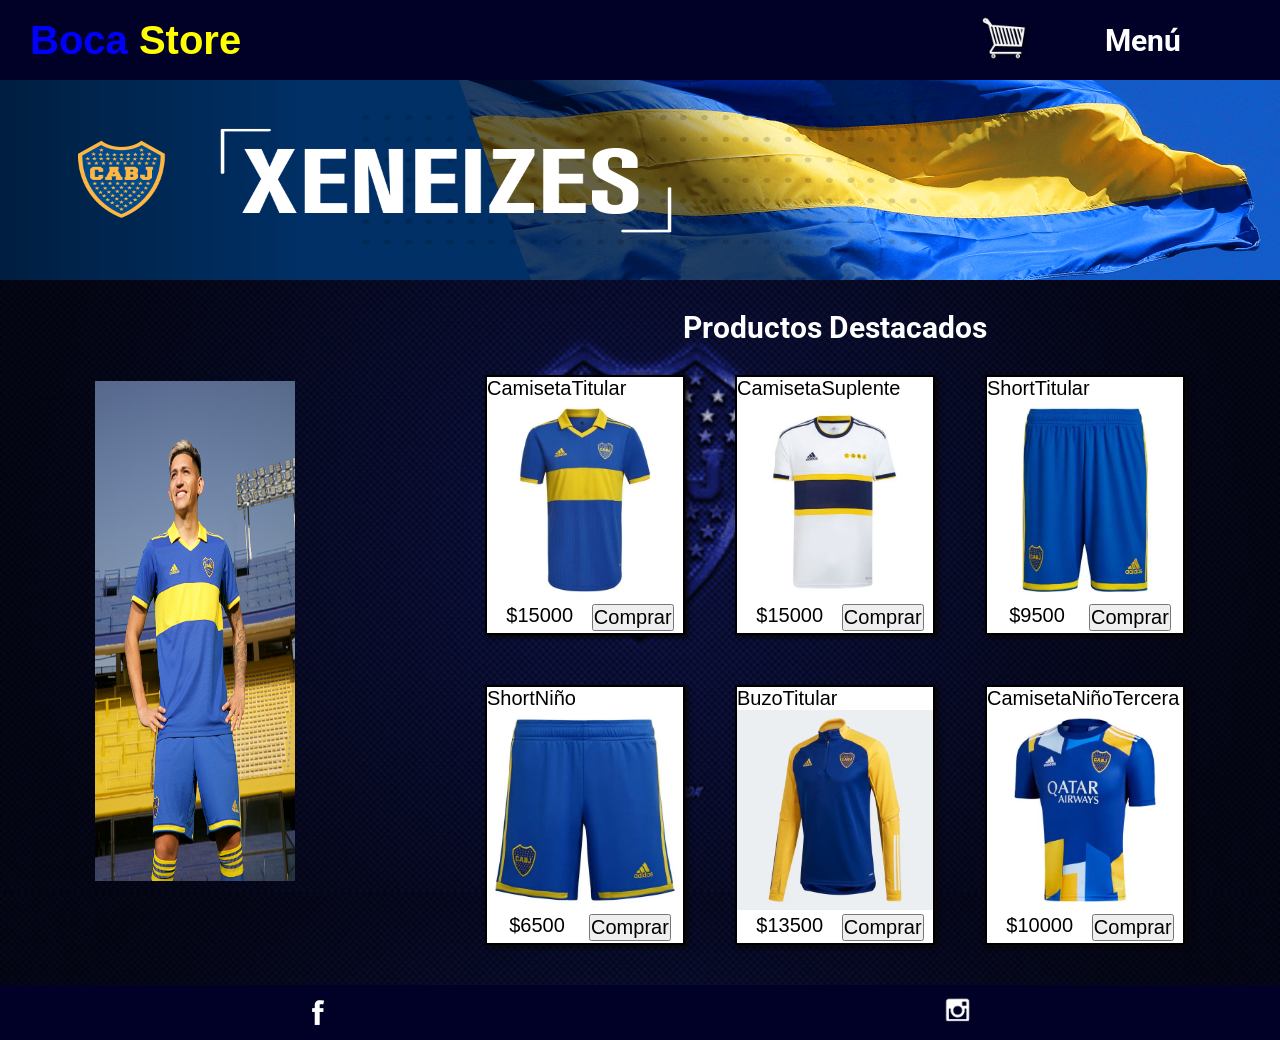
<file: index.html>
<!DOCTYPE html>
<html lang="en">

<head>
    <meta charset="UTF-8">
    <meta http-equiv="X-UA-Compatible" content="IE=edge">
    <meta name="viewport" content="width=device-width, initial-scale=1.0">
    <meta name="author" content="MauricioCampioni">
    <meta property="og:title" content="BocaStore">
    <meta property="og:site_name" content="BocaStore">
    <title>BocaStore</title>
    <link rel="shortcut icon" href="assets/img/Logo-boca.jpg" type="image/x-icon">
    <link rel="stylesheet" href="./css/style.css">

</head>

<body>

    <header>
        
        <nav>
            <h1 id="BocaStore">Boca <span class="TituloStore">Store</span> </h1>
            
            <div id="ContainerMenu">
                <div id="Conteiner-Carrito">
                    <img id="Carrito" src="assets/img/Carrito.png" alt="">
                    <div id="numero"></div>
                    </div>
                <ul class="MenuDesplegable">
                    <li id="TamañoMenu">
                        <h4 class="ColorMenu" href="">Menú</h4>
                        <ul class="Submenu">
                            <li class="LinkNavegacion"><a class="ColorLink" href="./pages/Hombre.html">Hombre</a></li>
                            <li class="LinkNavegacion"><a class="ColorLink" href="./pages/Mujer.html">Mujer</a></li>
                            <li class="LinkNavegacion"><a class="ColorLink" href="./pages/Niños.html">Niños</a></li>
                            <li class="LinkNavegacion"><a class="ColorLink" href="./pages/Nosotros.html">Nosotros</a>
                            </li>
                        </ul>
                    </li>
                </ul>
            </div>
        </nav>
    </header>
    <main>
        <section id="BannerLogo">
            <img id="BannerImagen" src="assets/img/Banner.jpg" alt="">
        </section>
        <section id="ContainerGeneral">
            <div id="FotoModelo">
                <img class="Modelo" src="assets/img/FotoModeloHombre.jpg" alt="">
            </div>
            <section id="Productos-y-titulos">
                <h2 id="TituloProductos_Destacados">Productos Destacados</h2>

                <div id="ProductosDestacados">
                    
                </div>
            </section>
        </section>
    </main>
    <footer>
        <a class="ColorLink" href=""><img class="RedFacebook" src="assets/img/LogoDeFacebook.png" alt=""></a>
        <a class="ColorLink" href=""><img class="RedInstagram" src="assets/img/LogoDeInstagram.png" alt=""></a>
    </footer>
    <script src="./js/Carrito.js"></script>
</body>

</html>
</file>
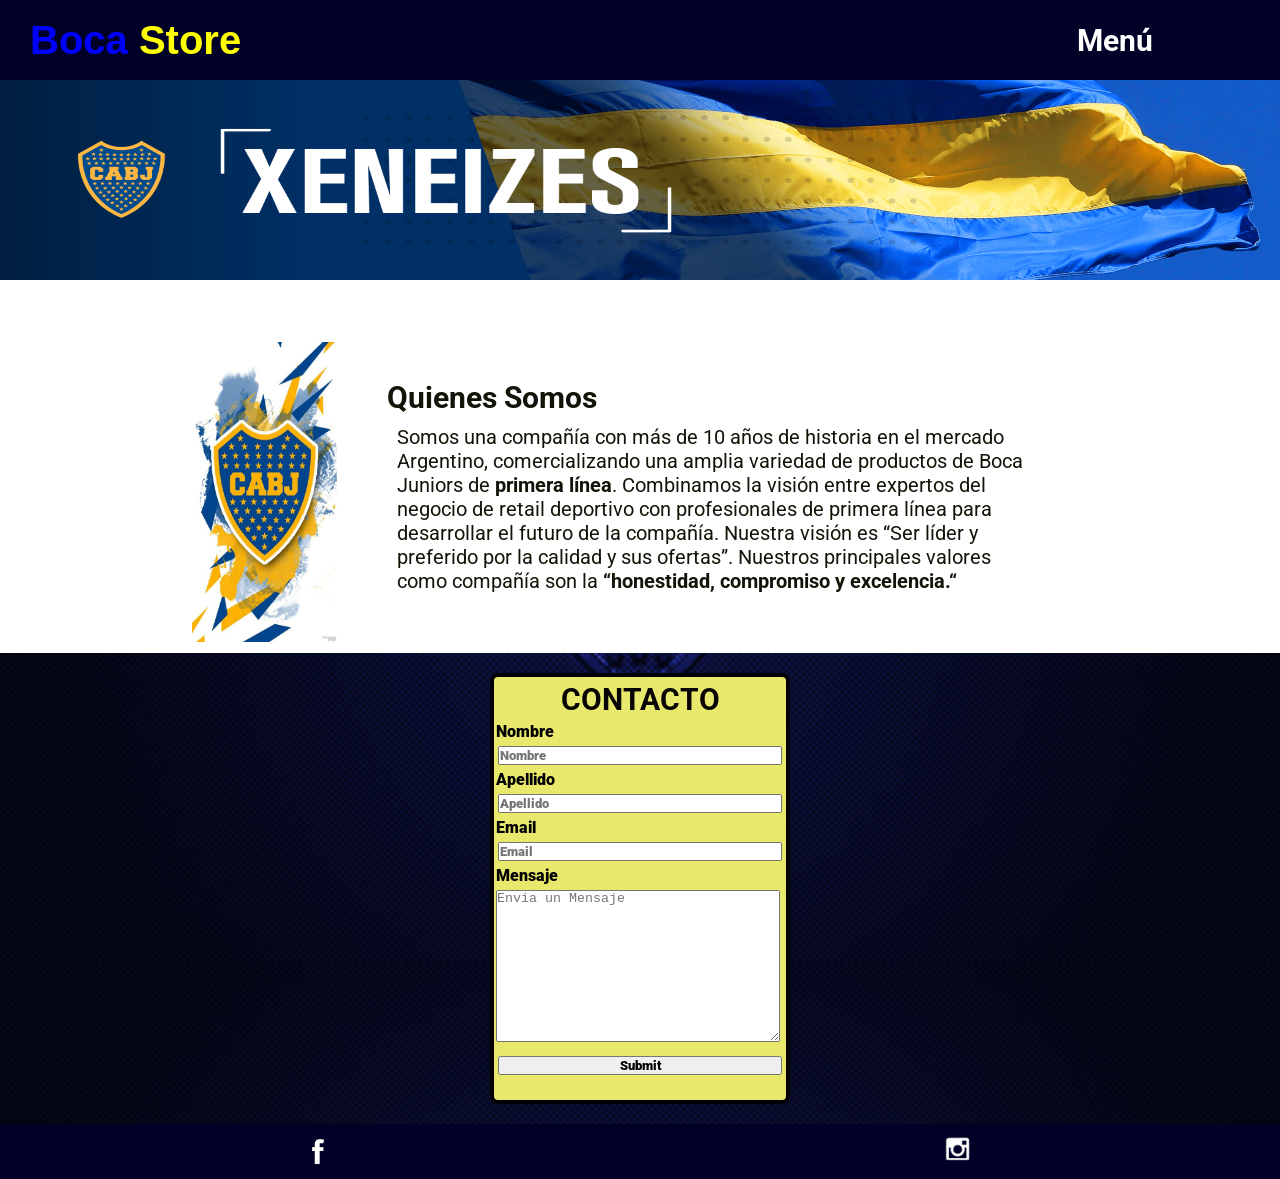
<file: pages/Nosotros.html>
<!DOCTYPE html>
<html lang="en">

<head>
    <meta charset="UTF-8">
    <meta http-equiv="X-UA-Compatible" content="IE=edge">
    <meta name="viewport" content="width=device-width, initial-scale=1.0">
    <title>Nosotros</title>
    <link rel="stylesheet" href="../css/style.css">
    <link rel="shortcut icon" href="../assets/img/Logo-boca.jpg" type="image/x-icon">
</head>

<body>
    <header>
        <nav>
            <h1 id="BocaStore">Boca <span class="TituloStore">Store</span> </h1>
            <div id="ContainerMenu">
                <ul class="MenuDesplegable">
                    <li id="TamañoMenu"><h4 class="ColorMenu" href="">Menú</h4>
                        <ul class="Submenu">
                            <li class="LinkNavegacion"><a class="ColorLink" href="../index.html">Inicio</a></li>
                            <li class="LinkNavegacion"><a class="ColorLink" href="../pages/Hombre.html">Hombre</a></li>
                            <li class="LinkNavegacion"><a class="ColorLink" href="../pages/Mujer.html">Mujer</a></li>
                            <li class="LinkNavegacion"><a class="ColorLink" href="../pages/Niños.html">Niños</a></li>
                            <li class="LinkNavegacion"><a class="ColorLink" href="../pages/Nosotros.html">Nosotros</a>
                            </li>
                        </ul>
                    </li>
                </ul>
            </div>
        </nav>
    </header>
    <main>
        <section id="UbicacionImagenes">
            <div class="DivImagen">
                <img id="BannerLogo" src="../assets/img/Banner.jpg" alt="">
            </div>
            <div id="DivSection">
                <section id="SectionTexto">
                    <div class="SizeEscudoBoca">
                        <img class="TamañoNosotrosEscudo" src="../assets/img/Foto-Nosotros_Escudo_Boca.jpg" alt="">
                    </div>
                    <div class="Parrafo-y-Titulo">
                        <h2 class="TituloQuienesSomos">Quienes Somos</h2>
                        <p class="TextoQuienesSomos">
                            Somos una compañía con más de 10 años de historia en el mercado Argentino, comercializando una amplia variedad de productos de Boca Juniors de <span> primera línea</span>.
                            Combinamos la visión entre expertos del negocio de retail deportivo con profesionales de primera línea para desarrollar el futuro de la compañía. Nuestra visión es “Ser líder y preferido por la calidad y sus ofertas”. Nuestros principales valores como compañía son la <span>“honestidad, compromiso y excelencia.“</span></p>
                    </div>
                </section>
            </div>
        </section>
        <section>
            <div id="Contenedor-formulario">
                <h3 id="Contacto">CONTACTO</h3>
                <!--Arranca Formulario de Contactos-->
                <form id="Formulario">
                    <div class="div-info">
                        <label for="">Nombre</label>
                        <input placeholder="Nombre" type="text">
                    </div>
                    <div class="div-info">
                        <label for="">Apellido</label>
                        <input placeholder="Apellido" type="text">
                    </div>
                    <div class="div-info">
                        <label for="">Email</label>
                        <input placeholder="Email" type="email">
                    </div>
                    <div class="div-info">
                        <label for="">Mensaje</label>
                        <textarea placeholder="Envia un Mensaje" name="" id="" cols="" rows="10"></textarea>
                    </div>
                    <div class="div-info">
                        <input type="submit" name="" id="">
                    </div>
                </form>
            </div>
        </section>
    </main>
    <!--Pie de Pagina-->
    <footer>
        <a class="ColorLink" href=""><img class="RedFacebook" src="../assets/img/LogoDeFacebook.png" alt=""></a>
        <a class="ColorLink" href=""><img class="RedInstagram" src="../assets/img/LogoDeInstagram.png" alt=""></a>
    </footer>

</body>

</html>
</file>
<file: css/style.css>
@charset "UTF-8";
@import url("https://fonts.googleapis.com/css2?family=Edu+SA+Beginner&family=Roboto:wght@400;500;700&display=swap");
* {
  margin: 0;
  padding: 0;
  box-sizing: border-box; }

header {
  z-index: 2;
  width: 100%;
  position: fixed;
  background-color: #010127; }
  header nav {
    width: 100%;
    font-size: 20px;
    align-items: center;
    height: 180px;
    display: flex;
    flex-direction: column;
    justify-content: center;
    text-align: center; }

  #Container-Carrito{
    width: 100%;
    height: 100%
  }
  #Carrito{
    width: 50px ;
    height: 50px;
  }

#BocaStore {
  color: blue;
  font-size: 40px;
  font-family: 'Gill Sans', 'Gill Sans MT', Calibri, 'Trebuchet MS', sans-serif; }
  #BocaStore .TituloStore {
    color: yellow; }

#MenuNavegacion {
  list-style: none;
  display: flex;
  flex-direction: column;
  justify-content: center; }
  #MenuNavegacion a {
    text-decoration: none; }

.LinkNavegacion {
  margin: 0px 50px; }

.ColorLink {
  font-weight: bold;
  font-size: 20px;
  font-family: 'Roboto', Times, serif;
  transition: all 200ms;
  color: black; }

.ColorLink:hover {
  color: blue; }

.Submenu {
  border-radius: 10px;
  width: 640px;
  display: flex;
  justify-content: center;
  flex-direction: row;
  margin-top: 35px;
  list-style: none;
  display: none;
  position: absolute;
  background-color: #010127; }

.Submenu li a {
  text-decoration: none;
  display: block;
  padding: 15px;
  color: #fff;
  font-family: 'Roboto', 'Gill Sans MT', Calibri, 'Trebuchet MS', sans-serif; }

.MenuDesplegable li:hover .Submenu {
  display: block; }

.ColorMenu {
  text-decoration: none;
  font-size: 30px; }

.MenuDesplegable {
  width: 100%;
  list-style: none; }

#ContainerMenu {
  align-items: center;
  justify-content: center;
  display: flex;
  width: 100%;
  height: fit-content; }

#TamañoMenu {
  width: 90%;
  font-family: 'Roboto', 'Gill Sans MT', Calibri, 'Trebuchet MS', sans-serif;
  background-color: #010127;
  justify-content: center;
  display: flex; }
  #TamañoMenu .ColorMenu {
    color: #fff; }

main {
  width: 100%;
  height: fit-content;
  background-image: linear-gradient(0deg, rgba(0, 0, 0, 0.2), rgba(0, 0, 0, 0.3)), url("/assets/img/BackgroundBoca.jpg");
  background-size: contain;
  background-position: center center;
  flex-direction: column;
  display: flex;
  align-items: center; }

#BannerLogo {
  margin-top: 180px;
  width: 100%;
  height: 100px; }

#BannerImagen {
  width: 100%;
  height: 100%; }

#ContainerGeneral {
  display: flex; }

.Modelo {
  width: 0%;
  height: 0px; }

#TituloProductos_Destacados, #TituloProductos_Hombre, #TituloProductos_Mujer, #TituloProductos_Niños {
  font-size: 30px;
  font-family: 'Roboto', 'Lucida Sans Regular', 'Lucida Grande', 'Lucida Sans Unicode', Geneva, Verdana, sans-serif;
  color: white;
  margin-top: 30px;
  text-align: center; }

#ProductosDestacados, #ProductosHombre, #ProductosMujer, #ProductosNiños {
  margin-bottom: 40px;
  margin-top: 30px;
  justify-content: center;
  align-items: center;
  width: 100%;
  height: fit-content;
  display: grid;
  grid-template-columns: repeat(1, auto);
  grid-auto-rows: minmax(100px, auto);
  grid-gap: 50px; }




.TipografiaProductos {
  font-family: Arial, Helvetica, sans-serif;
  color: black;
  font-size: 20px;
  text-decoration: none; }



.TipografiaProductos:hover {
  color: blue; }

 .ContainerPrecioComprar{
  display: flex;
  flex-direction: row;
  justify-content: space-around; }

.Remera, .Short {
  z-index: 1;
  background-color: white;
  box-shadow: 3px 2px 5px #090606;
  transition: all 500ms;
  border-style: solid;
  border-width: 2px;
  width: 200px;
  height: 260px; }
  .Remera:hover, .Short:hover {
    transform: scale(1.1); }

.ImagenRemera, .ImagenShort {
  width: 100%;
  height: 200px; }

#ProductosMujer-Y-Titulo, #ProductosHombre-Y-Titulo, #ProductosNiños-Y-Titulo {
  margin-top: 180px; }

#UbicacionImagenes {
  width: 100%;
  background-color: white;
  display: flex;
  flex-direction: column;
  justify-content: center;
  align-items: center; }

#LogoDeBoca {
  width: 100%;
  height: 100%; }

.DivImagen {
  width: 100%;
  height: 300px; }

#SectionTexto {
  margin-top: 30px;
  justify-content: center;
  align-items: center;
  width: 100%;
  height: fit-content;
  display: flex;
  flex-direction: column; }

#DivSection {
  background-color: white;
  display: flex;
  justify-content: center;
  align-items: center; }

.SizeEscudoBoca {
  width: 200px;
  height: 300px; }

.TamañoNosotrosEscudo {
  width: 100%;
  height: 100%; }

.Parrafo-y-Titulo {
  width: 100%;
  margin: 50px;
  color: #131307; }
  .Parrafo-y-Titulo p, .Parrafo-y-Titulo p h2 {
    margin: 10px; }

#Contenedor-formulario {
  border-radius: 8px;
  margin-bottom: 20px;
  margin-top: 20px;
  background-color: #e8e86c;
  border-style: solid;
  border-width: 4px;
  width: 300px;
  height: fit-content; }

h3 {
  color: #090404;
  font-family: 'Roboto', Times, serif;
  font-size: 30px;
  margin: 5px 0px; }

#Contacto {
  text-align: center; }

#Formulario {
  margin-bottom: 20px; }

.div.info {
  height: 250px;
  width: 250px;
  display: flex;
  flex-direction: column; }

form, form input {
  margin-left: 2px;
  justify-content: center;
  align-items: center;
  width: 284px;
  font-family: 'Roboto';
  font-weight: 900; }
  form textarea {
    width: 100%;
    height: 100%; }

label, input, textarea {
  margin-top: 5px;
  margin-bottom: 5px; }

.TextoQuienesSomos {
  font-size: 20px;
  font-family: 'Roboto'; }

.TituloQuienesSomos {
  font-family: 'Roboto';
  font-size: 30px; }

span {
  font-weight: bold; }

footer, footer .RedFacebook {
  height: 55px;
  background-color: #010127;
  display: flex;
  justify-content: space-around;
  align-items: center; }
  footer .RedFacebook {
    width: 40px;
    height: 40px; }
  footer .RedInstagram {
    width: 50px;
    height: 50px; }

@media (min-width: 576px) {
  #ProductosDestacados, #ProductosHombre, #ProductosMujer, #ProductosNiños, #ProductosHombre, #ProductosMujer, #ProductosNiños {
    grid-template-columns: repeat(2, auto); } }

@media (min-width: 992px) {
  header nav {
    height: 80px;
    flex-direction: row;
    justify-content: space-between;
     }
  #ContainerMenu {
    width: 300px; }
    .Submenu{
      width: 200px;
    }
  #MenuNavegacion {
    width: fit-content;
    flex-direction: row;
    justify-content: center; }
  .LinkNavegacion {
    margin: 20px; }
  #BocaStore {
    font-size: 40px;
    flex-direction: row;
    width: fit-content;
    margin-left: 30px; }
  #BannerLogo {
    margin-top: 80px;
    height: 200px; }
  #ProductosMujer {
    height: 720px; }
  #ProductosNiños {
    height: 720px; }
  #ProductosHombre {
    grid-template-columns: repeat(3, auto);
    height: 750px; }
  #ProductosDestacados, #ProductosHombre, #ProductosMujer, #ProductosNiños {
    grid-template-columns: repeat(3, auto); }
  #ProductosMujer-Y-Titulo, #ProductosHombre-Y-Titulo, #ProductosNiños-Y-Titulo {
    margin-top: 80px; }
  .Remera, .Short {
    background-color: white;
    box-shadow: 3px 2px 5px #090606;
    transition: all 500ms;
    border-style: solid;
    border-width: 2px;
    width: 200x;
    height: 260px; }
    .Remera:hover, .Short:hover {
      transform: scale(1.1); }
  .Short {
    background-color: white;
    box-shadow: 3px 2px 5px #090606;
    transition: all 500ms;
    border-style: solid;
    border-width: 2px;
    width: 200px;
    height: 260px; }
    .Short:hover {
      transform: scale(1.1); }
  .ImagenRemera, .ImagenShort {
    width: 100%;
    height: 200px; }
  .ImagenShort {
    width: 100%;
    height: 200px; }
  .ContainerPrecioComprar {
    display: flex;
    flex-direction: row;
    justify-content: space-around;
    margin-left: 10px; }
  .TipografiaProductos {
    font-family: Arial, Helvetica, sans-serif;
    color: black;
    font-size: 20px;
    text-decoration: none; }
  .Modelo {
    margin-bottom: 20px;
    margin-top: 20px;
    margin-left: 10x;
    width: 200px;
    height: 500px;
    left: 0%; }
  #FotoModelo {
    width: fit-content;
    height: 100%; }
  #ContainerGeneral {
    align-items: center;
    justify-content: space-around;
    width: 100%;
    height: fit-content; } }

@media (min-width: 1200px) {
  #ProductosMujer {
    height: 800px; }
  #ProductosNiños {
    height: 800px; }
  #ProductosHombre {
    height: 900px; }
  .DivImagen {
    height: 300px; }
  #SectionTexto {
    width: 70%;
    flex-direction: row; }
  .Modelo {
    margin-bottom: 20px;
    margin-top: 20px;
    margin-left: 10x;
    width: 200px;
    height: 500px;
    left: 0%; }
  #FotoModelo {
    width: fit-content;
    height: 100%; }
  #ContainerGeneral {
    align-items: center;
    justify-content: space-around;
    width: 100%;
    height: fit-content; } }

@media (min-width: 1500px) {
  .Modelo {
    margin-bottom: 20px;
    margin-top: 20px;
    margin-left: 10x;
    width: 350px;
    height: 700px;
    left: 0%; }
  #FotoModelo {
    width: fit-content;
    height: 100%; } }
</file>
